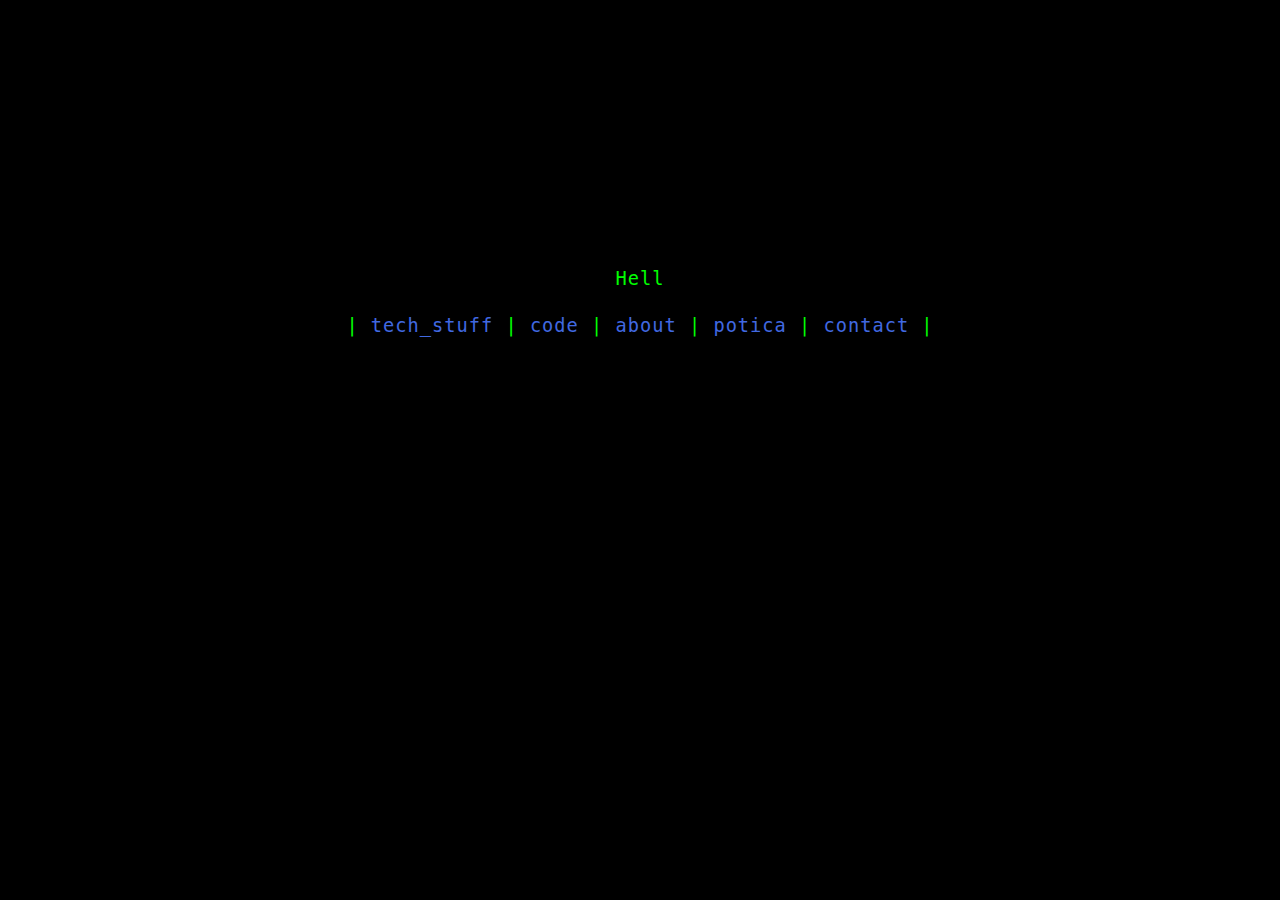
<file: index.html>
<!DOCTYPE HTML>
<html lang="en-US">
	<head>
		<meta charset="UTF-8">
		<meta name="viewport" content="width=device-width, initial-scale=1">
		<meta name="description" content="Full stack web developer + cloud engineer in St. Louis, MO" />
		<link rel="shortcut icon" href="terminal.png" />
		<title>home</title>
		<link rel="stylesheet" type="text/css" href="style.css" />
	</head>

	<body>
		<div>
			<p id="hello"></p>
			| <a href="tech_stuff">tech_stuff</a>
			| <a href="https://github.com/samschirmer">code</a>
			| <a href="about">about</a>
			| <a href="potica">potica</a>
			| <a href="contact">contact</a> |
		</div>
		<script src="script.js"></script>
	</body>
</html>
</file>
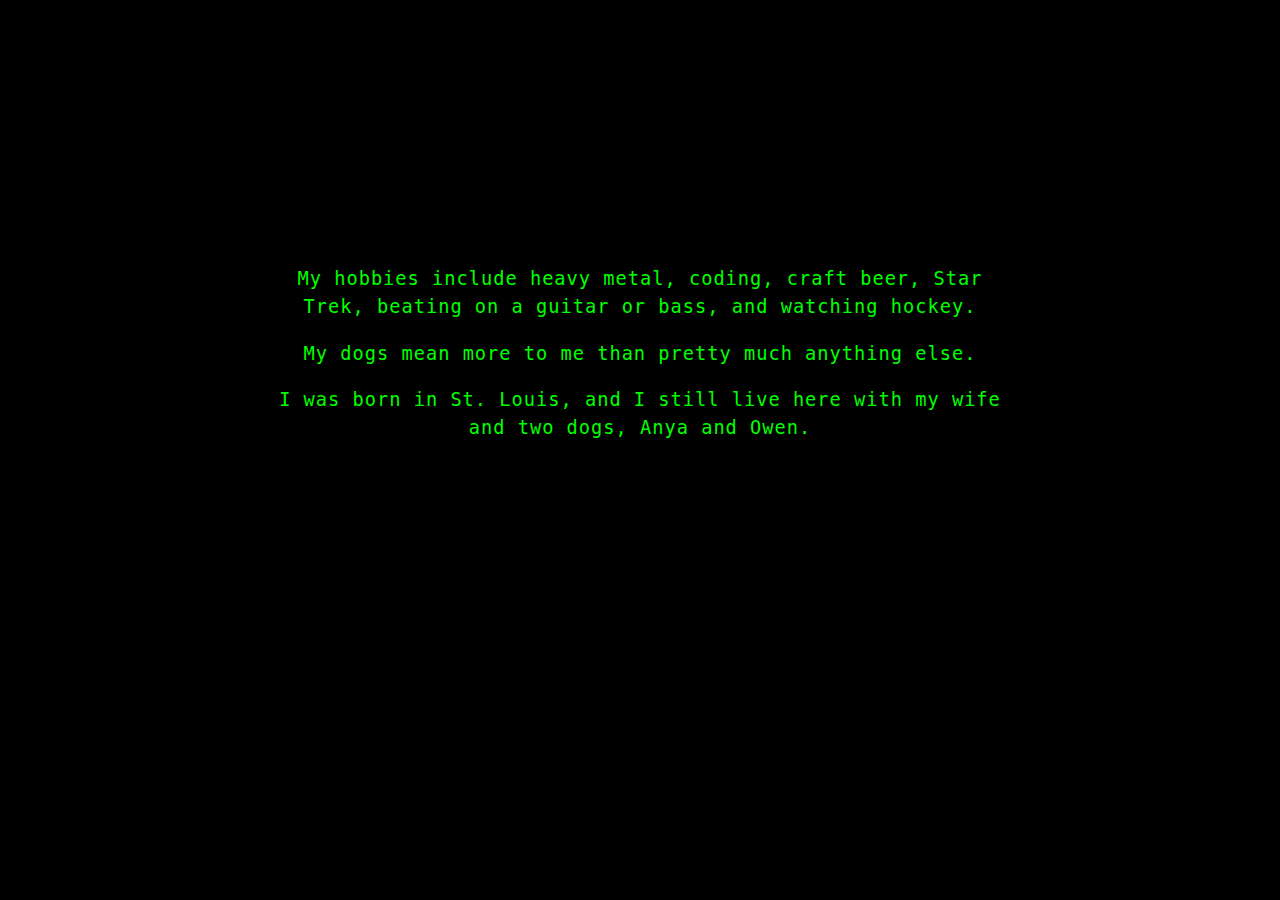
<file: about.html>
<!DOCTYPE HTML>
<html lang="en-US">
	<head>
		<meta charset="UTF-8">
		<meta name="viewport" content="width=device-width, initial-scale=1">
		<meta name="description" content="Full stack web developer + cloud engineer in St. Louis, MO" />
		<link rel="shortcut icon" href="terminal.png" />
		<title>about</title>
		<link rel="stylesheet" type="text/css" href="style.css" />
	</head>

	<body>
		<div id="about">

			<p>My hobbies include heavy metal, coding, craft beer, Star Trek, beating on a guitar or bass, and watching hockey.</p>
			<p>My dogs mean more to me than pretty much anything else.</p> 
			<p>I was born in St. Louis, and I still live here with my wife and two dogs, Anya and Owen.</p>
	
		</div>
	</body>
</html>
</file>
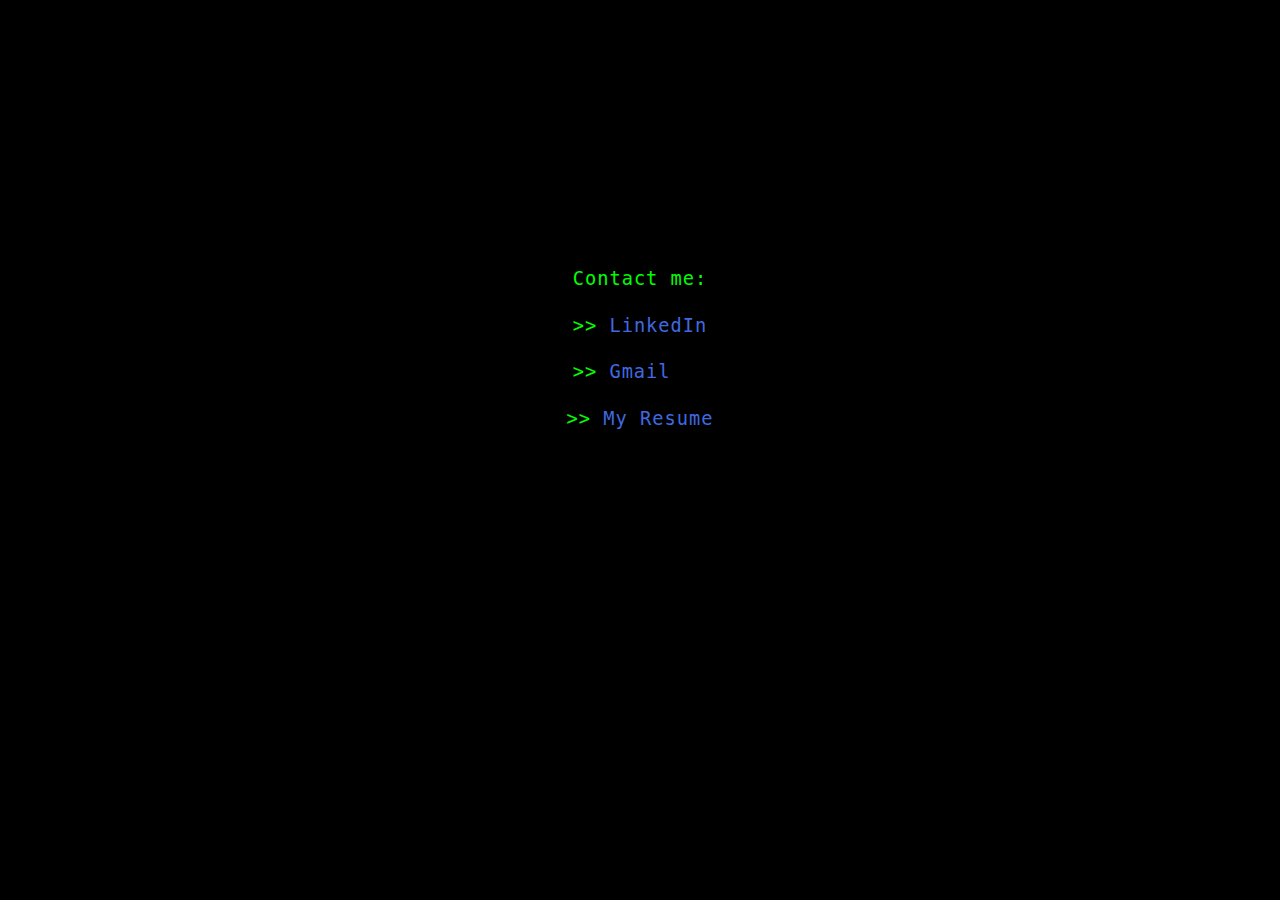
<file: contact.html>
<!DOCTYPE HTML>
<html lang="en-US">
	<head>
		<meta charset="UTF-8">
		<meta name="viewport" content="width=device-width, initial-scale=1">
		<meta name="description" content="Full stack web developer + cloud engineer in St. Louis, MO" />
		<link rel="shortcut icon" href="terminal.png" />
		<title>contact</title>
		<link rel="stylesheet" type="text/css" href="style.css" />
	</head>

	<body>
		<div>
			<p id="contact">Contact me:</p>
			<p>&gt;&gt; <a href="http://linkedin.com/pub/sam-schirmer/51/a98/382">LinkedIn</a></p>
			<p>&gt;&gt; <a href="mailto:samschirmer@gmail.com">Gmail</a>&nbsp; &nbsp;</p>
			<p>&gt;&gt; <a href="resume.pdf">My Resume</a></p>
		</div>
	</body>
</html>
</file>
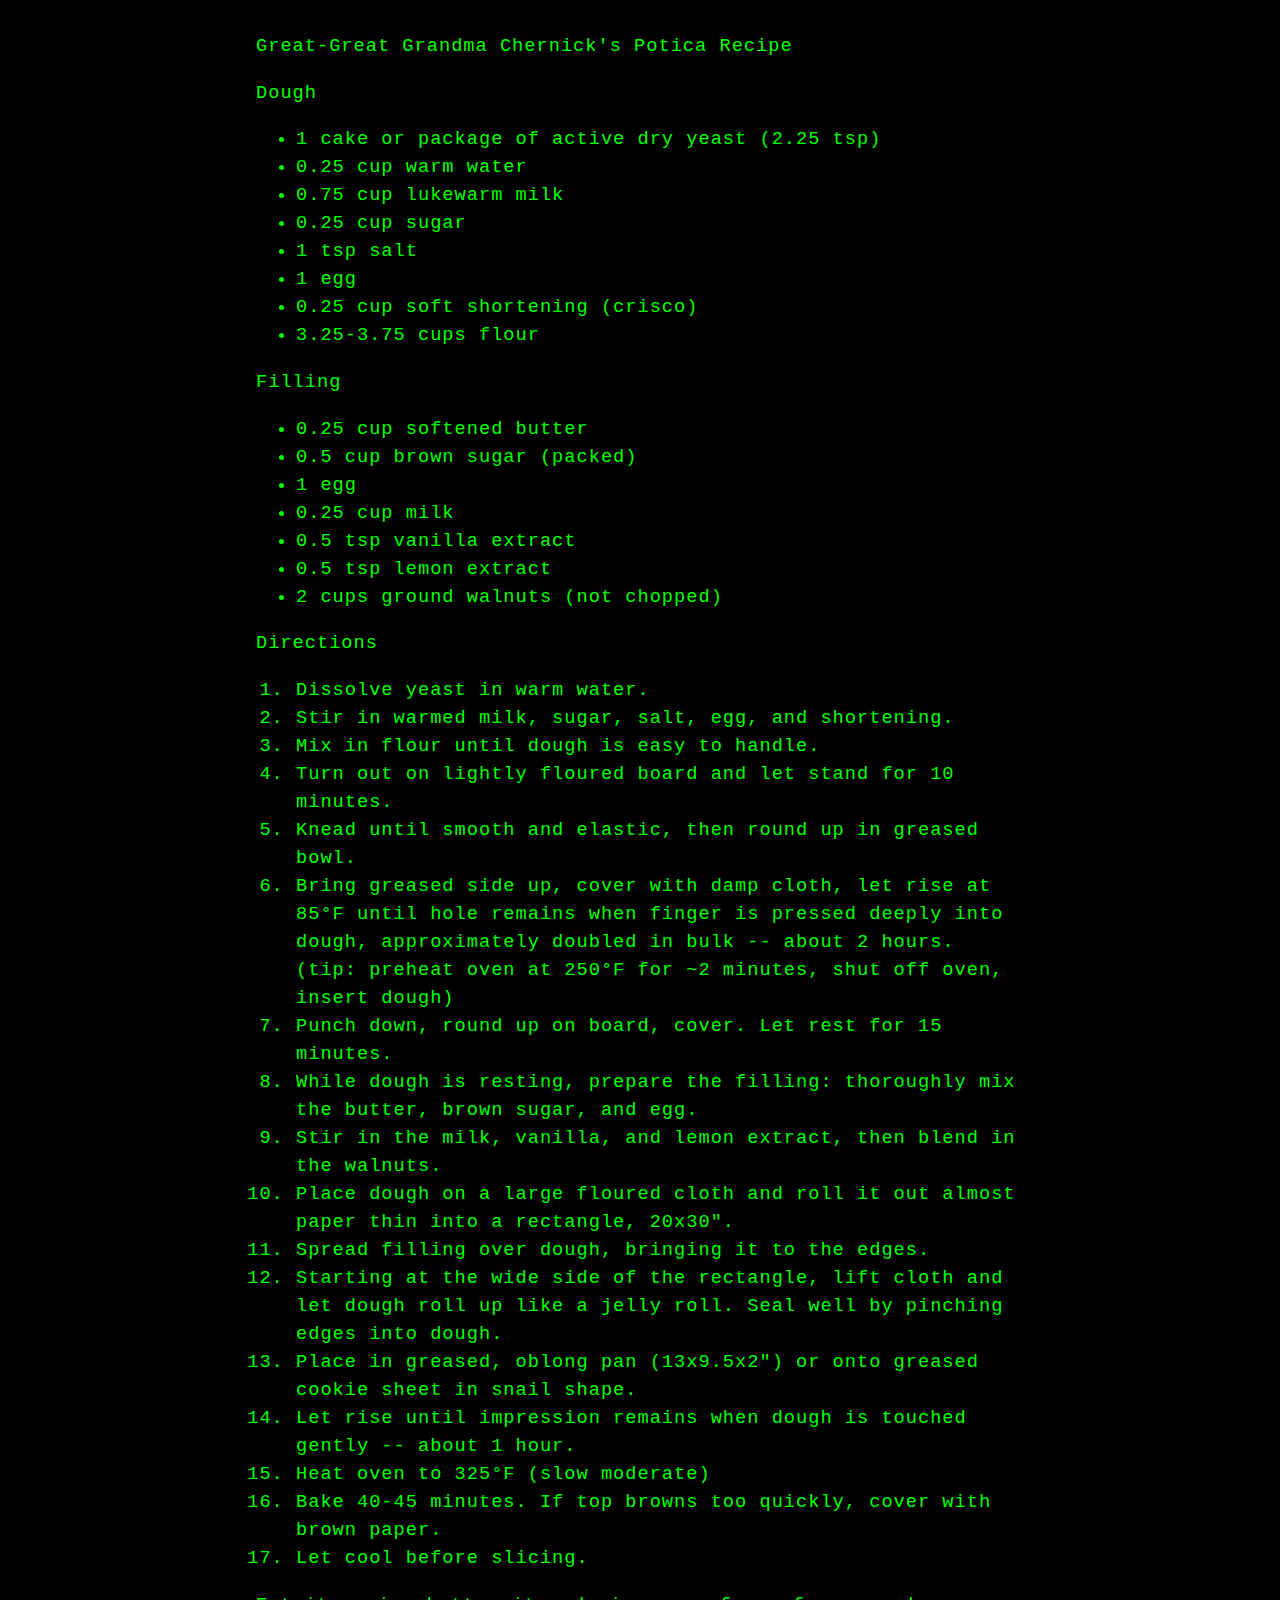
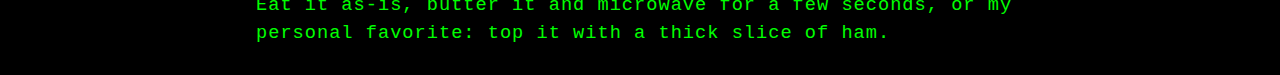
<file: potica.html>
<!DOCTYPE HTML>
<html lang="en-US">
	<head>
		<meta charset="UTF-8">
		<meta name="viewport" content="width=device-width, initial-scale=1">
		<meta name="description" content="Full stack web developer + cloud engineer in St. Louis, MO" />
		<link rel="shortcut icon" href="terminal.png" />
		<title>home</title>
		<link rel="stylesheet" type="text/css" href="style.css" />
	</head>

	<body id="recipe">
        Great-Great Grandma Chernick's Potica Recipe
        <div>
            <p>Dough</p>
            <ul>
                <li>1 cake or package of active dry yeast (2.25 tsp)</li>
                <li>0.25 cup warm water</li>
                <li>0.75 cup lukewarm milk</li>
                <li>0.25 cup sugar</li>
                <li>1 tsp salt</li>
                <li>1 egg</li>
                <li>0.25 cup soft shortening (crisco)</li>
                <li>3.25-3.75 cups flour</li>
            </ul>
            <p>Filling</p>
            <ul>
                <li>0.25 cup softened butter</li>
                <li>0.5 cup brown sugar (packed)</li>
                <li>1 egg</li>
                <li>0.25 cup milk</li>
                <li>0.5 tsp vanilla extract</li>
                <li>0.5 tsp lemon extract</li>
                <li>2 cups ground walnuts (not chopped)</li>
            </ul>

            <p>Directions</p>
            <ol>
                <li>Dissolve yeast in warm water.</li> 
                <li>Stir in warmed milk, sugar, salt, egg, and shortening. </li>
                <li>Mix in flour until dough is easy to handle. </li>
                <li>Turn out on lightly floured board and let stand for 10 minutes. </li>
                <li>Knead until smooth and elastic, then round up in greased bowl. </li>
                <li>Bring greased side up, cover with damp cloth, let rise at 85&deg;F until hole remains when finger is pressed deeply into dough, approximately doubled in bulk -- about 2 hours. 
                    (tip: preheat oven at 250&deg;F for ~2 minutes, shut off oven, insert dough)
                </li>
                <li>Punch down, round up on board, cover. Let rest for 15 minutes. </li>
                <li>While dough is resting, prepare the filling: thoroughly mix the butter, brown sugar, and egg.</li>
                <li>Stir in the milk, vanilla, and lemon extract, then blend in the walnuts. </li>
                <li>Place dough on a large floured cloth and roll it out almost paper thin into a rectangle, 20x30".</li>
                <li>Spread filling over dough, bringing it to the edges.</li>
                <li>Starting at the wide side of the rectangle, lift cloth and let dough roll up like a jelly roll. Seal well by pinching edges into dough.</li> 
                <li>Place in greased, oblong pan (13x9.5x2") or onto greased cookie sheet in snail shape.</li>
                <li>Let rise until impression remains when dough is touched gently -- about 1 hour. </li>
                <li>Heat oven to 325&deg;F (slow moderate)</li>
                <li>Bake 40-45 minutes. If top browns too quickly, cover with brown paper. </li>
                <li>Let cool before slicing. </li>
            </ol>

            Eat it as-is, butter it and microwave for a few seconds, or my personal favorite: top it with a thick slice of ham. 
            <br />
            <br />
        </div>
</file>
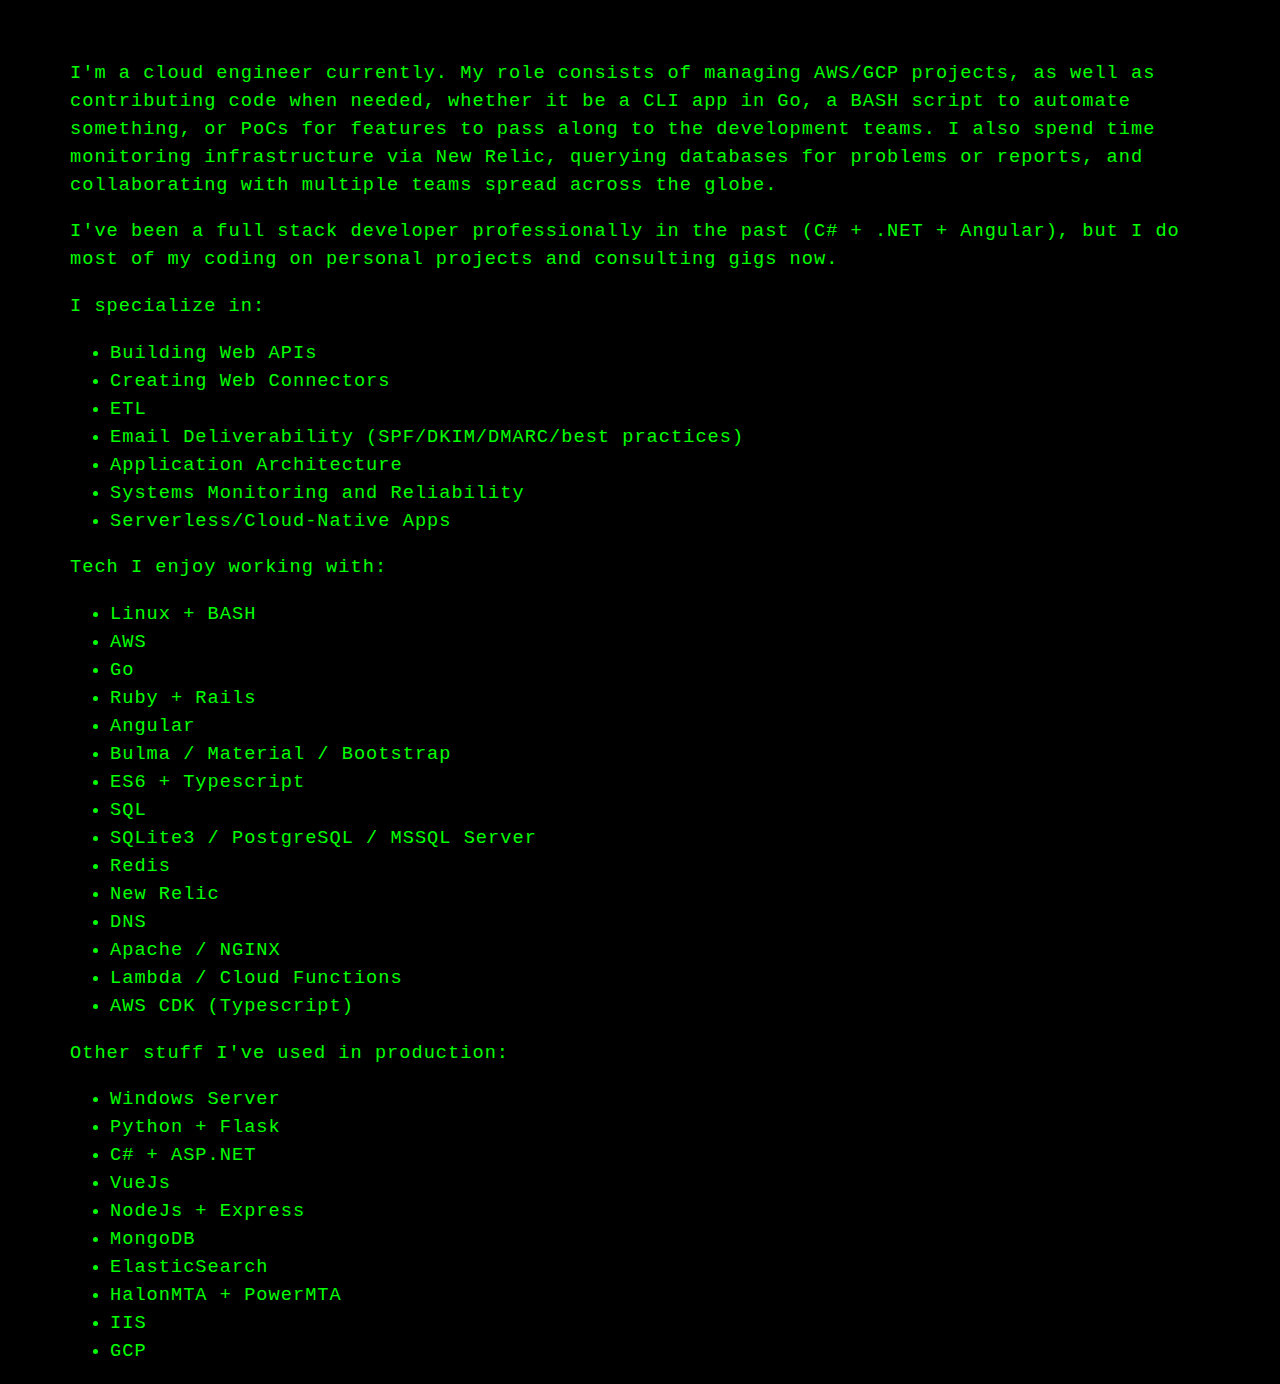
<file: tech_stuff.html>
<!DOCTYPE HTML>
<html lang="en-US">
	<head>
		<meta charset="UTF-8">
		<meta name="viewport" content="width=device-width, initial-scale=1">
		<meta name="description" content="Full stack web developer + cloud engineer in St. Louis, MO" />
		<link rel="shortcut icon" href="terminal.png" />
		<title>tech_stuff</title>
		<link rel="stylesheet" type="text/css" href="style.css" />
	</head>

	<body>
		<div id="tech_stuff">
			<p>I'm a cloud engineer currently. My role consists of managing AWS/GCP projects, as well as contributing code when needed, whether it be a CLI app in Go, a BASH script to automate something, or PoCs for features to pass along to the development teams. I also spend time monitoring infrastructure via New Relic, querying databases for problems or reports, and collaborating with multiple teams spread across the globe.</p>
			<p>I've been a full stack developer professionally in the past (C# + .NET + Angular), but I do most of my coding on personal projects and consulting gigs now.</p>

			<p>I specialize in:</p>
			<ul>
				<li>Building Web APIs</li>
				<li>Creating Web Connectors</li>
				<li>ETL</li>
				<li>Email Deliverability (SPF/DKIM/DMARC/best practices)</li>
				<li>Application Architecture</li>
				<li>Systems Monitoring and Reliability</li>
				<li>Serverless/Cloud-Native Apps</li>
			</ul>

			<p>Tech I enjoy working with:</p>
			<ul>
				<li>Linux + BASH</li>
				<li>AWS</li>
				<li>Go</li>
				<li>Ruby + Rails</li>
				<li>Angular</li>
				<li>Bulma / Material / Bootstrap</li>
				<li>ES6 + Typescript</li>
				<li>SQL</li>
				<li>SQLite3 / PostgreSQL / MSSQL Server</li>
				<li>Redis</li>
				<li>New Relic</li>
				<li>DNS</li>
				<li>Apache / NGINX</li>
				<li>Lambda / Cloud Functions</li>
				<li>AWS CDK (Typescript)</li>
			</ul>

			<p>Other stuff I've used in production:</p>
			<ul>
				<li>Windows Server</li>
				<li>Python + Flask</li>
				<li>C# + ASP.NET</li>
				<li>VueJs</li>
				<li>NodeJs + Express</li>
				<li>MongoDB</li>
				<li>ElasticSearch</li>
				<li>HalonMTA + PowerMTA</li>
				<li>IIS</li>
				<li>GCP</li>
			</ul>

		</div>
	</body>
</html>
</file>
<file: style.css>
body {
	color: #0f0;
	background-color: #000000;
	font-size: 14pt;
	font-family: 'Lucinda Console', 'Monaco', monospace;
	padding-top: 32px;
	text-align: center;
	letter-spacing: 1px;
	line-height: 1.5em;
}

a {
	color: #4169e1;
	text-decoration: none;
}

p#hello, p#contact {
	margin-top: 25vh;
}

div#about {
	width: 85%;
	max-width: 750px;
	margin: 25vh auto;
}

div#tech_stuff {
	text-align: left;
	width: 1140px;
	margin: 0 auto;
}

#recipe {
	max-width: 768px;
	margin: auto;
	text-align: left;
}
</file>
